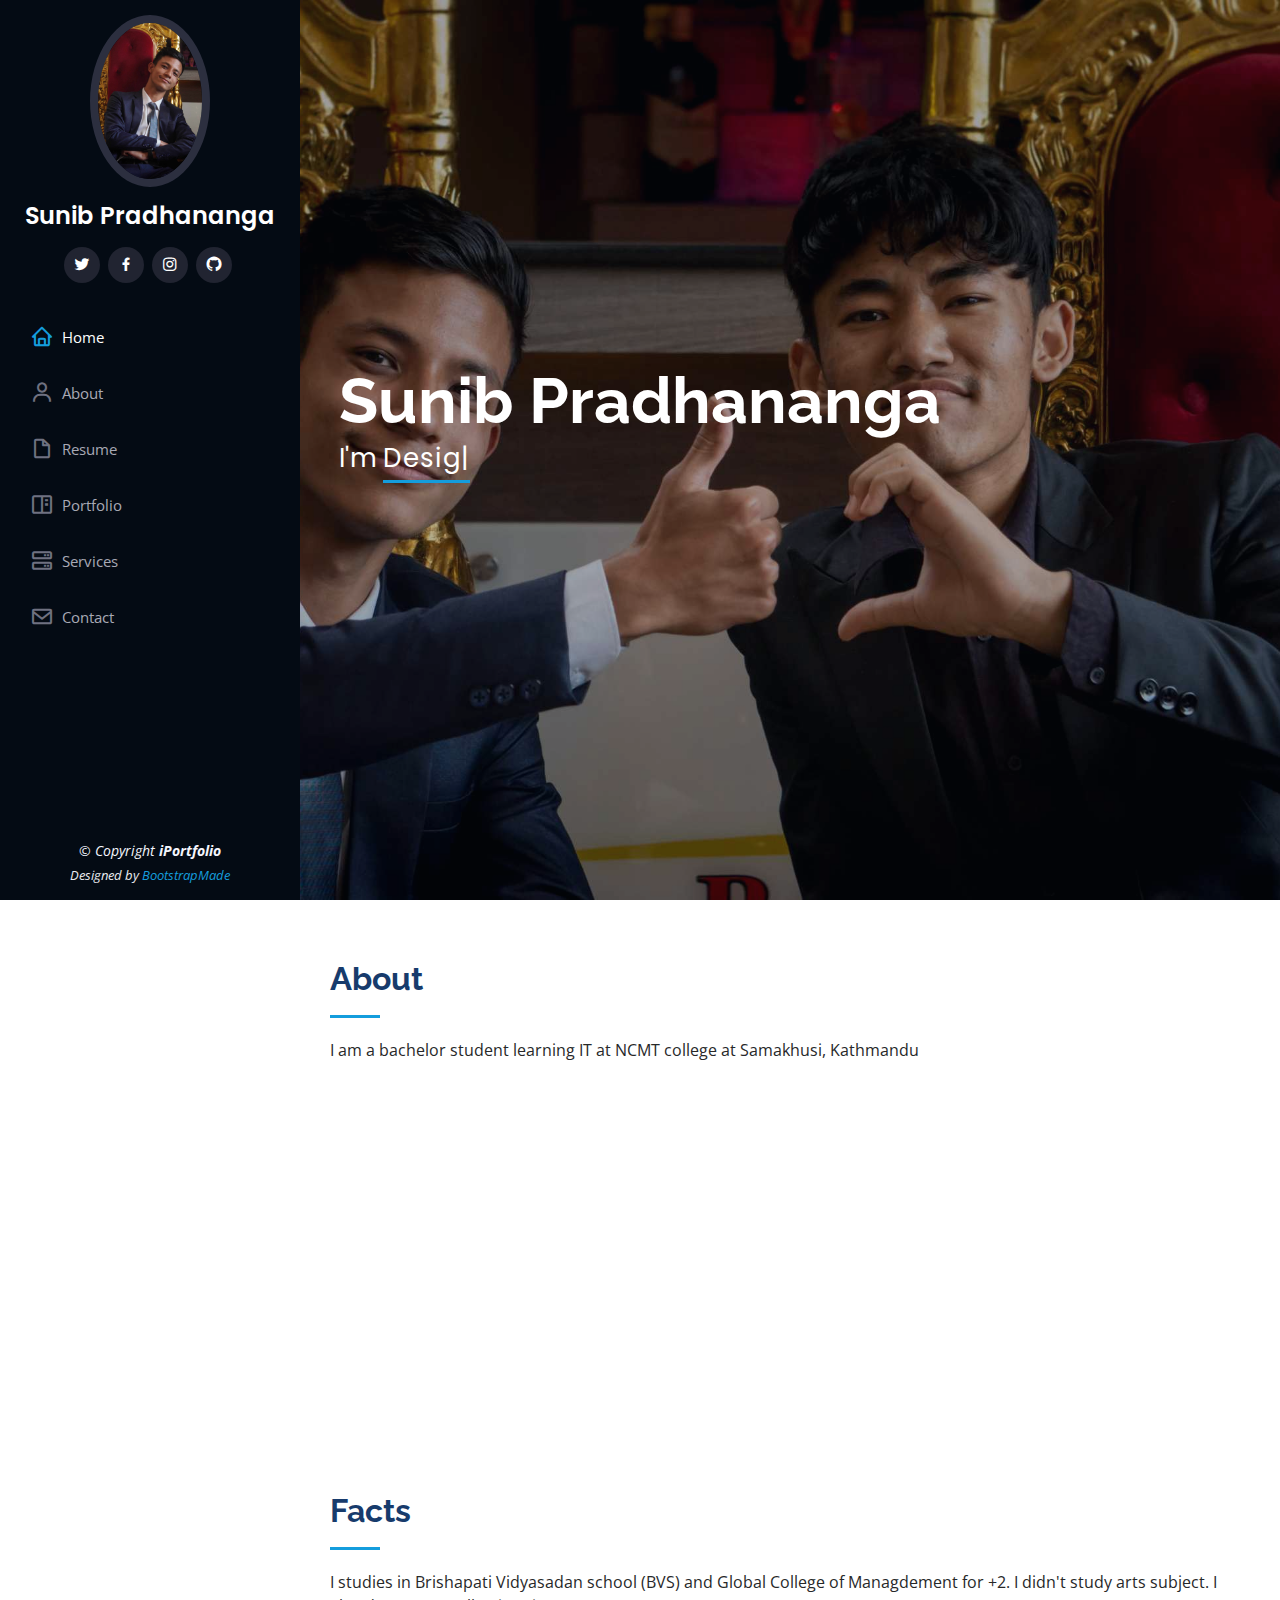
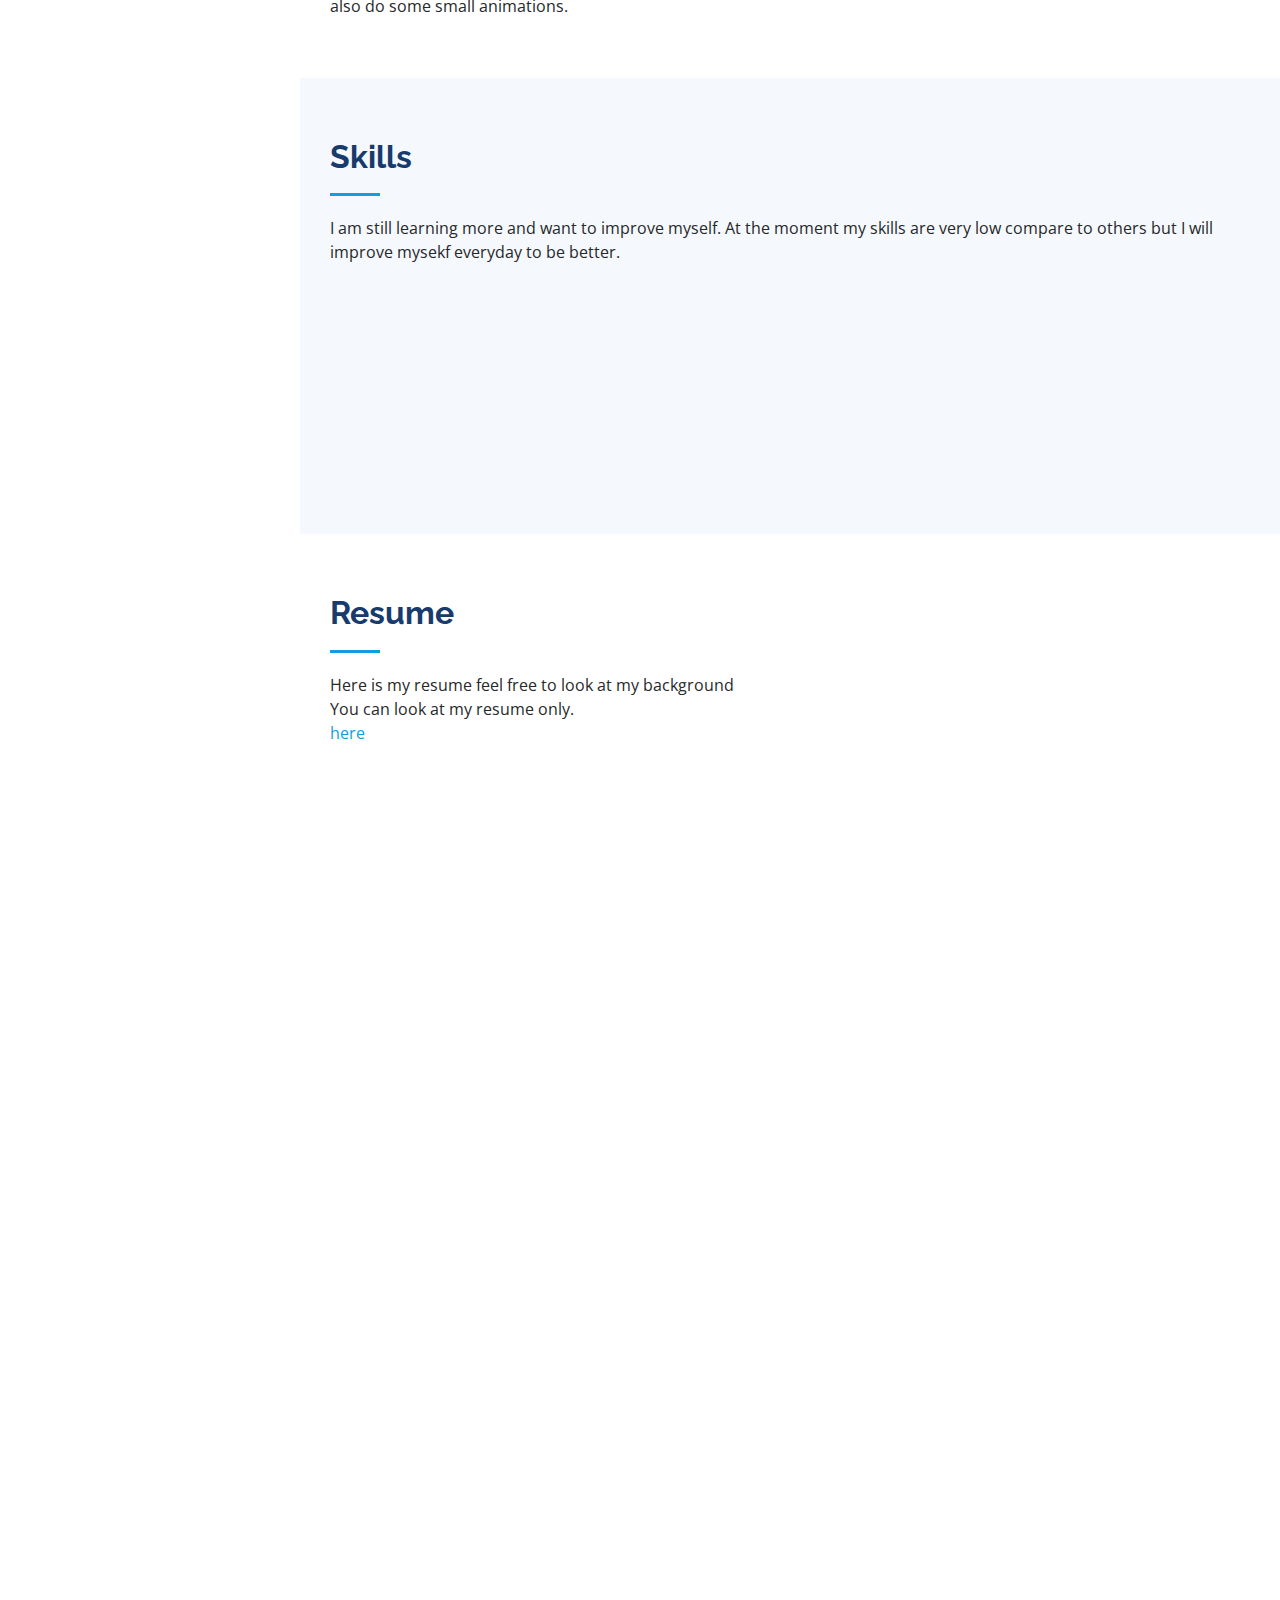
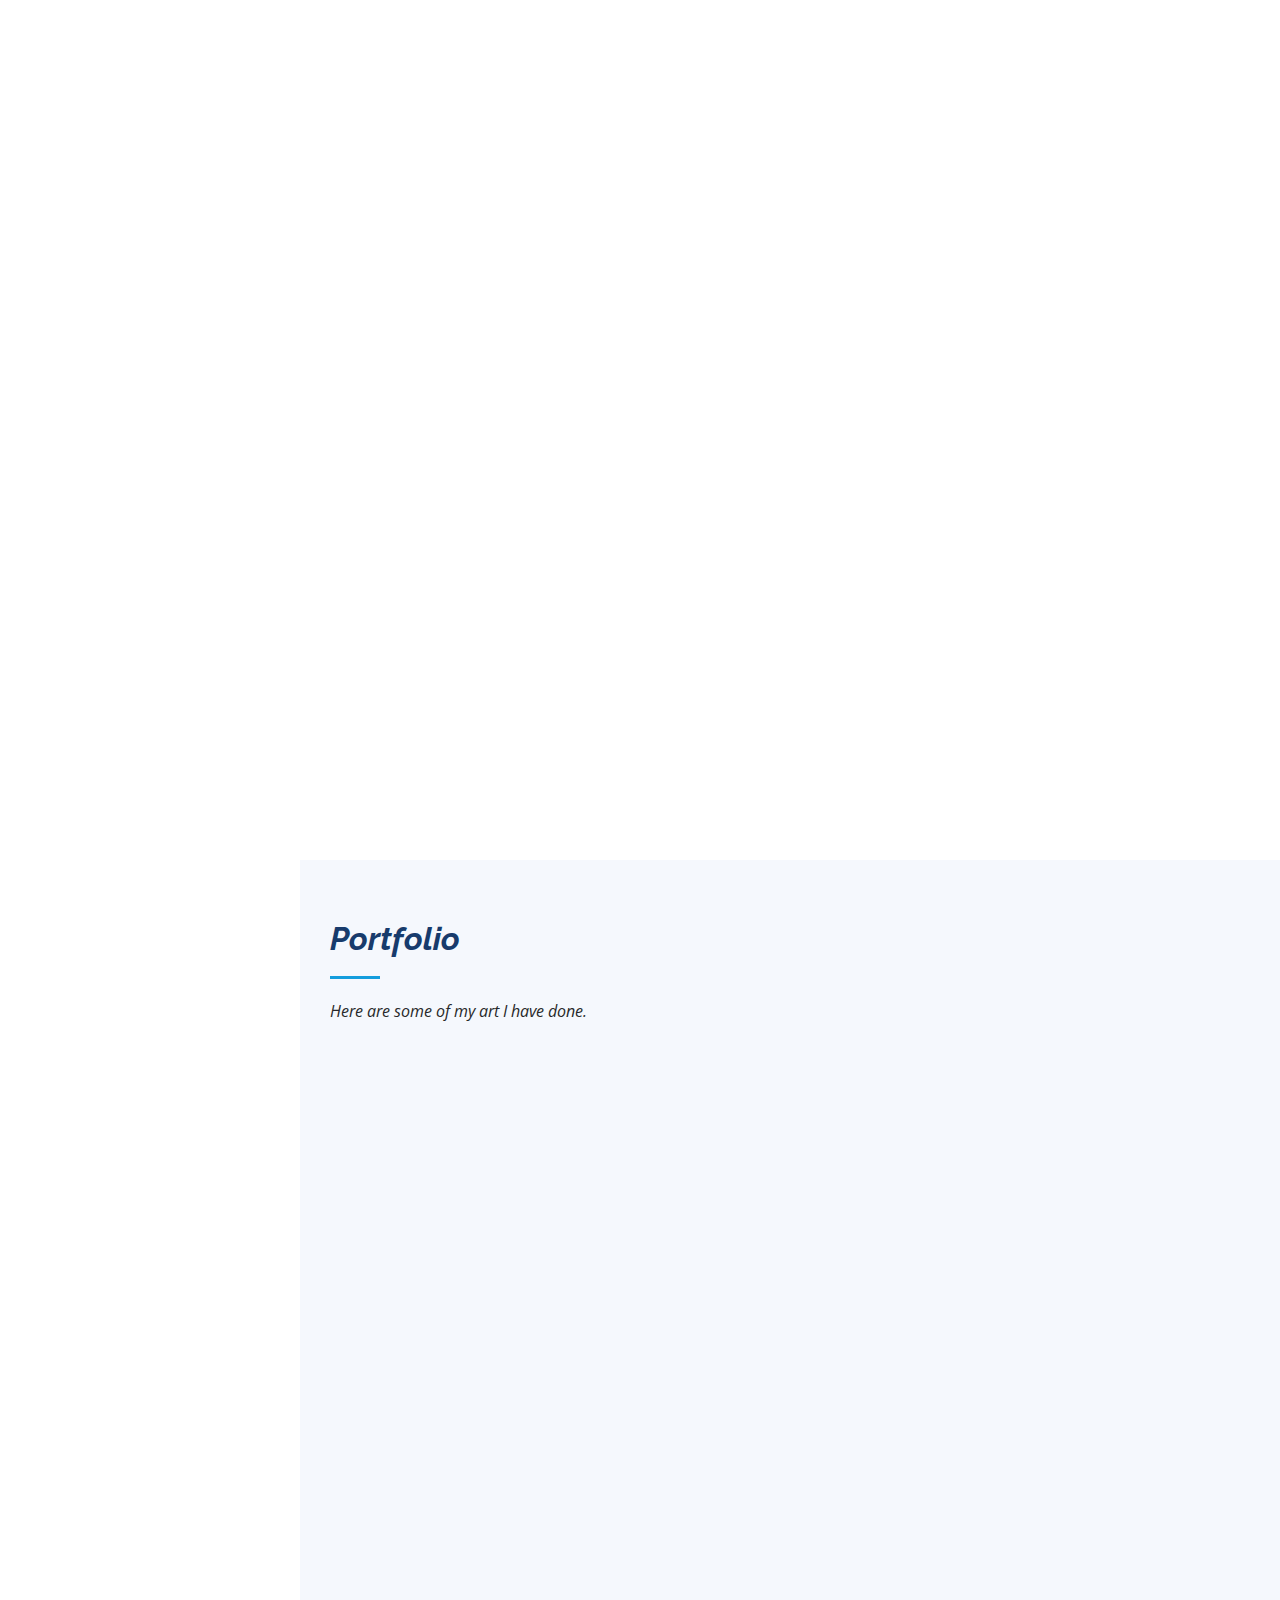
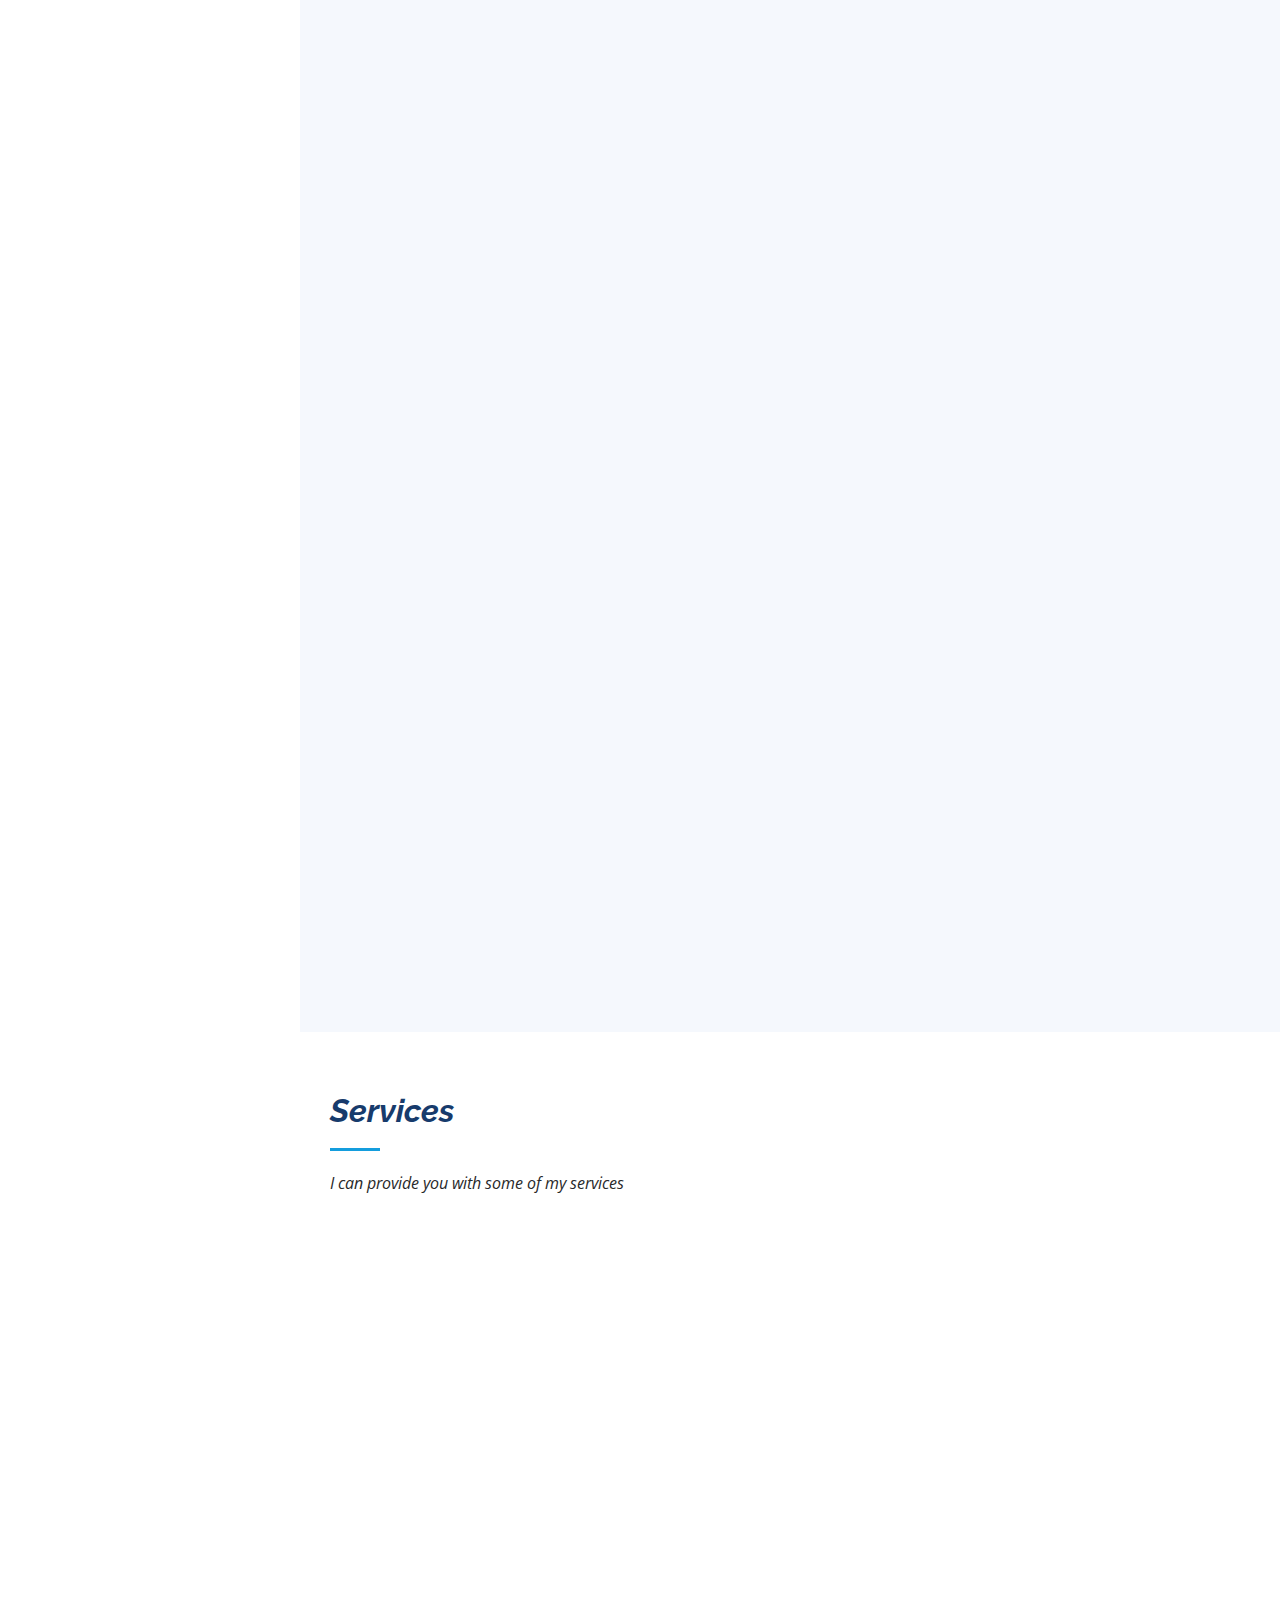
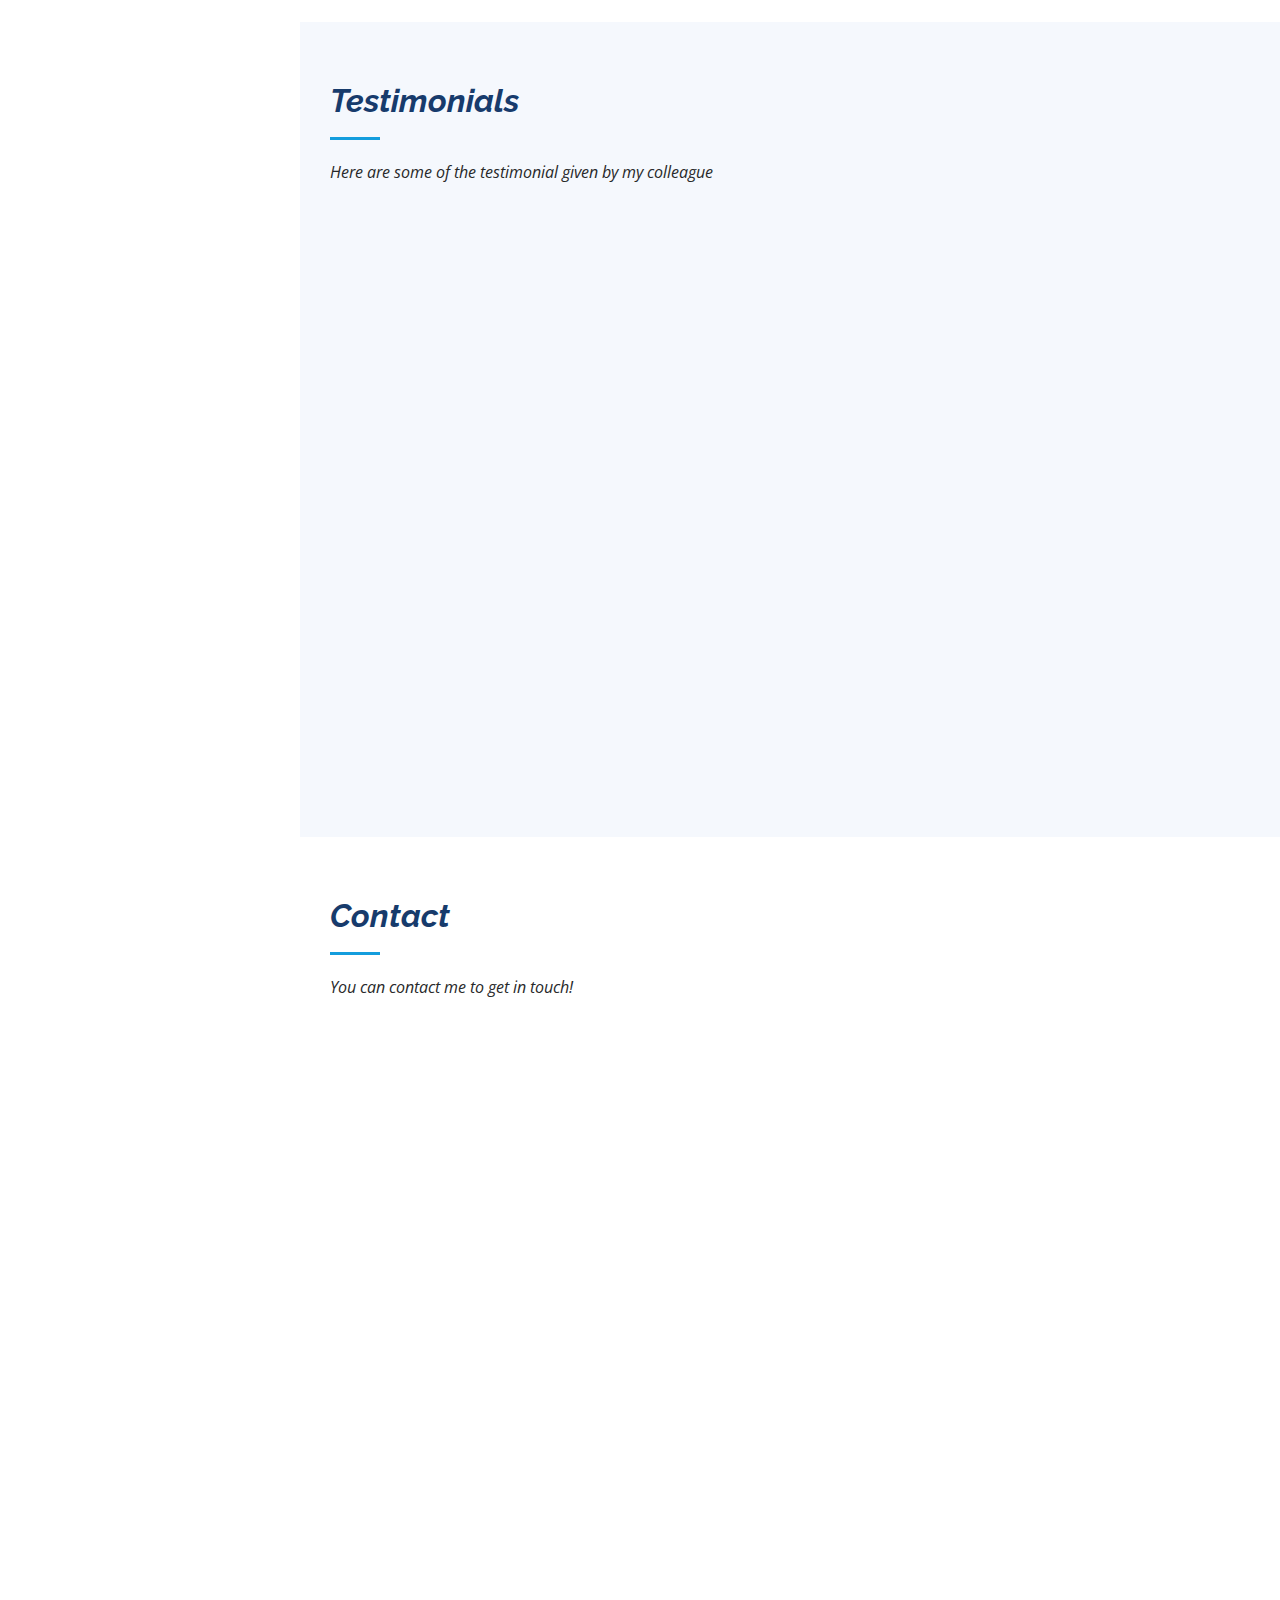
<file: index.html>
<!DOCTYPE html>
<html lang="en">

<head>
  <meta charset="utf-8">
  <meta content="width=device-width, initial-scale=1.0" name="viewport">

  <title>iPortfolio Bootstrap Template - Index</title>
  <meta content="" name="description">
  <meta content="" name="keywords">

  <!-- Favicons -->
  <link href="assets/img/favicon.png" rel="icon">
  <link href="assets/img/apple-touch-icon.png" rel="apple-touch-icon">

  <!-- Google Fonts -->
  <link href="https://fonts.googleapis.com/css?family=Open+Sans:300,300i,400,400i,600,600i,700,700i|Raleway:300,300i,400,400i,500,500i,600,600i,700,700i|Poppins:300,300i,400,400i,500,500i,600,600i,700,700i" rel="stylesheet">

  <!-- Vendor CSS Files -->
  <link href="assets/vendor/aos/aos.css" rel="stylesheet">
  <link href="assets/vendor/bootstrap/css/bootstrap.min.css" rel="stylesheet">
  <link href="assets/vendor/bootstrap-icons/bootstrap-icons.css" rel="stylesheet">
  <link href="assets/vendor/boxicons/css/boxicons.min.css" rel="stylesheet">
  <link href="assets/vendor/glightbox/css/glightbox.min.css" rel="stylesheet">
  <link href="assets/vendor/swiper/swiper-bundle.min.css" rel="stylesheet">

  <!-- Template Main CSS File -->
  <link href="assets/css/style.css" rel="stylesheet">

  <!-- =======================================================
  * Template Name: iPortfolio
  * Updated: Mar 13 2024 with Bootstrap v5.3.3
  * Template URL: https://bootstrapmade.com/iportfolio-bootstrap-portfolio-websites-template/
  * Author: BootstrapMade.com
  * License: https://bootstrapmade.com/license/
  ======================================================== -->
</head>

<body>

  <!-- ======= Mobile nav toggle button ======= -->
  <i class="bi bi-list mobile-nav-toggle d-xl-none"></i>

  <!-- ======= Header ======= -->
  <header id="header">
    <div class="d-flex flex-column">

      <div class="profile">
        <img src="assets/images/blud_is_not_aizen.jpg" alt="" class="img-fluid rounded-circle">
        <h1 class="text-light"><a href="index.html">Sunib Pradhananga</a></h1>
        <div class="social-links mt-3 text-center">
          <a href="https://twitter.com/_Sunib_" class="twitter"><i class="bx bxl-twitter"></i></a>
          <a href="https://www.facebook.com/sunib.pradhananga" class="facebook"><i class="bx bxl-facebook"></i></a>
          <a href="https://www.instagram.com/sunib_pradhananga/" class="instagram"><i class="bx bxl-instagram"></i></a>
          <a href="https://github.com/zoenut" class="github"><i class="bx bxl-github"></i></a>
          <!-- <a href="#" class="linkedin"><i class="bx bxl-linkedin"></i></a> -->
        </div>
      </div>

      <nav id="navbar" class="nav-menu navbar">
        <ul>
          <li><a href="#hero" class="nav-link scrollto active"><i class="bx bx-home"></i> <span>Home</span></a></li>
          <li><a href="#about" class="nav-link scrollto"><i class="bx bx-user"></i> <span>About</span></a></li>
          <li><a href="#resume" class="nav-link scrollto"><i class="bx bx-file-blank"></i> <span>Resume</span></a></li>
          <li><a href="#portfolio" class="nav-link scrollto"><i class="bx bx-book-content"></i> <span>Portfolio</span></a></li>
          <li><a href="#services" class="nav-link scrollto"><i class="bx bx-server"></i> <span>Services</span></a></li>
          <li><a href="#contact" class="nav-link scrollto"><i class="bx bx-envelope"></i> <span>Contact</span></a></li>
        </ul>
      </nav><!-- .nav-menu -->
    </div>
  </header><!-- End Header -->

  <!-- ======= Hero Section ======= -->
  <section id="hero" class="d-flex flex-column justify-content-center align-items-center">
    <div class="hero-container" data-aos="fade-in">
      <h1>Sunib Pradhananga</h1>
      <p>I'm <span class="typed" data-typed-items="Designer, Developer, Digital Artist."></span></p>
    </div>
  </section><!-- End Hero -->

  <main id="main">

    <!-- ======= About Section ======= -->
    <section id="about" class="about">
      <div class="container">

        <div class="section-title">
          <h2>About</h2>
          <p>I am a bachelor student learning IT at NCMT college at Samakhusi, Kathmandu</p>
        </div>

        <div class="row">
          <div class="col-lg-4" data-aos="fade-right">
            <img src="assets/images/sundi_kabin.jpg" class="img-fluid" alt="">
          </div>
          <div class="col-lg-8 pt-4 pt-lg-0 content" data-aos="fade-left">
            <h3>UI/UX Designer, Artist &amp; Web Developer </h3>
            <p class="fst-italic">
              I love doing sketches and art of the things i like! I also play games ig.
            </p>
            <div class="row">
              <div class="col-lg-6">
                <ul>
                  <li><i class="bi bi-chevron-right"></i> <strong>Birthday:</strong> <span>27 June 2002</span></li>
                  <li><i class="bi bi-chevron-right"></i> <strong>Gender:</strong> <span>Male</span></li>
                  <li><i class="bi bi-chevron-right"></i> <strong>Phone:</strong> <span>+977 9866296079</span></li>
                  <li><i class="bi bi-chevron-right"></i> <strong>City:</strong> <span>Kathmandu, Nepal</span></li>
                </ul>
              </div>
              <div class="col-lg-6">
                <ul>
                  <li><i class="bi bi-chevron-right"></i> <strong>Website:</strong> <span>www.example.com</span></li>
                  <li><i class="bi bi-chevron-right"></i> <strong>Freelance:</strong> <span>Available</span></li>
                  <li><i class="bi bi-chevron-right"></i> <strong>Degree:</strong> <span>BIT running</span></li>
                  <li><i class="bi bi-chevron-right"></i> <strong>Email:</strong> <span>pa.sunibncmt@gmail.com</span></li>
                  
                </ul>
              </div>
            </div>
            <p>
             .
            </p>
          </div>
        </div>

      </div>
    </section><!-- End About Section -->

    <!-- ======= Facts Section ======= -->
    <section id="facts" class="facts">
      <div class="container">

        <div class="section-title">
          <h2>Facts</h2>
          <p>I studies in Brishapati Vidyasadan school (BVS) and Global College of Managdement for +2. I didn't study arts subject. I also do some small animations.</p>
        </div>

        <!-- <div class="row no-gutters">

          <div class="col-lg-3 col-md-6 d-md-flex align-items-md-stretch" data-aos="fade-up">
            <div class="count-box">
              <i class="bi bi-emoji-smile"></i>
              <span data-purecounter-start="0" data-purecounter-end="232" data-purecounter-duration="1" class="purecounter"></span>
              <p><strong>Happy Clients</strong> consequuntur quae</p>
            </div>
          </div>

          <div class="col-lg-3 col-md-6 d-md-flex align-items-md-stretch" data-aos="fade-up" data-aos-delay="100">
            <div class="count-box">
              <i class="bi bi-journal-richtext"></i>
              <span data-purecounter-start="0" data-purecounter-end="521" data-purecounter-duration="1" class="purecounter"></span>
              <p><strong>Projects</strong> adipisci atque cum quia aut</p>
            </div>
          </div>

          <div class="col-lg-3 col-md-6 d-md-flex align-items-md-stretch" data-aos="fade-up" data-aos-delay="200">
            <div class="count-box">
              <i class="bi bi-headset"></i>
              <span data-purecounter-start="0" data-purecounter-end="1453" data-purecounter-duration="1" class="purecounter"></span>
              <p><strong>Hours Of Support</strong> aut commodi quaerat</p>
            </div>
          </div>

          <div class="col-lg-3 col-md-6 d-md-flex align-items-md-stretch" data-aos="fade-up" data-aos-delay="300">
            <div class="count-box">
              <i class="bi bi-people"></i>
              <span data-purecounter-start="0" data-purecounter-end="32" data-purecounter-duration="1" class="purecounter"></span>
              <p><strong>Hard Workers</strong> rerum asperiores dolor</p>
            </div>
          </div>

        </div> -->

      </div>
    </section><!-- End Facts Section -->

    <!-- ======= Skills Section ======= -->
    <section id="skills" class="skills section-bg">
      <div class="container">

        <div class="section-title">
          <h2>Skills</h2>
          <p>I am still learning more and want to improve myself. At the moment my skills are very low compare to others but I will improve mysekf everyday to be better.</p>
        </div>

        <div class="row skills-content">

          <div class="col-lg-6" data-aos="fade-up">

            <div class="progress">
              
              <span class="skill">HTML <i class="val">70%</i></span>
              <div class="progress-bar-wrap">
                <div class="progress-bar" role="progressbar" aria-valuenow="70" aria-valuemin="0" aria-valuemax="100"></div>
              </div>
            </div>

            <div class="progress">
              <span class="skill">CSS <i class="val">50%</i></span>
              <div class="progress-bar-wrap">
                <div class="progress-bar" role="progressbar" aria-valuenow="50" aria-valuemin="0" aria-valuemax="100"></div>
              </div>
            </div>

            <div class="progress">
              <span class="skill">JavaScript <i class="val">10%</i></span>
              <div class="progress-bar-wrap">
                <div class="progress-bar" role="progressbar" aria-valuenow="10" aria-valuemin="0" aria-valuemax="100"></div>
              </div>
            </div>

          </div>

          <div class="col-lg-6" data-aos="fade-up" data-aos-delay="100">

            <div class="progress">
              <span class="skill">PHP <i class="val">30%</i></span>
              <div class="progress-bar-wrap">
                <div class="progress-bar" role="progressbar" aria-valuenow="30" aria-valuemin="0" aria-valuemax="100"></div>
              </div>
            </div>

            <div class="progress">
              <span class="skill">ART Skill <i class="val">85%</i></span>
              <div class="progress-bar-wrap">
                <div class="progress-bar" role="progressbar" aria-valuenow="85" aria-valuemin="0" aria-valuemax="100"></div>
              </div>
            </div>

            <!-- <div class="progress">
              <span class="skill">Games <i class="val">90%</i></span>
              <div class="progress-bar-wrap">
                <div class="progress-bar" role="progressbar" aria-valuenow="90" aria-valuemin="0" aria-valuemax="100"></div>
              </div>
            </div> -->

          </div>

        </div>

      </div>
    </section><!-- End Skills Section -->

    <!-- ======= Resume Section ======= -->
    <section id="resume" class="resume">
      <div class="container">

        <div class="section-title">
          <h2>Resume</h2>
          <p>Here is my resume feel free to look at my background</p>
          <p>You can look at my resume only.</p>
          <a href="resume.html"> here</a>
        </div>

        <div class="row">
          <div class="col-lg-6" data-aos="fade-up" data-aos-delay="100">
            <h3 class="resume-title">Sumary</h3>
            <div class="resume-item pb-0">
              <h4>Sunib Pradhananga</h4>
              <p><em>Innovative and deadline-driven Graphic Designer with 3+ years of experience designing and developing user-centered digital/print marketing material from initial concept to final, polished deliverable.</em></p>
              <ul>
                <li>New Bus Park, Kathmandu</li>
                <li>(+977)9866296079</li>
                <li>pa.sunibncmt@gmail.com</li>
              </ul>
            </div>

            <h3 class="resume-title">Education</h3>
            <div class="resume-item">
              <h4>Brihaspati Vidyasadan (BVS) &amp; School</h4>
              <h5>2007 - 2020</h5>
              <p>I studied in BVS for my whole school life. It is located in Naxal,Kathmandu</p>
                <p><a href="https://bvs.edu.np/" target="_blank">BVS School</a></p>
            </div>
            <div class="resume-item">
              <h4>Global College of Management &amp; Management</h4>
              <h5>2021 - 2022</h5>
              <p><em>After BVS I studied my +2 in Gobal College which is located in Baneswor,Kathmandu.</p>
                <p><a href="https://web.globalcollege.edu.np/" target="_blank">Global College</a></p>
            </div>
            <div class="resume-item">
              <h4>National College of Management (NCMT) &amp; Bachelor in Information Technology</h4>
              <h5>2023 - present</h5>
              <p><em>I am currently completing and learning about IT in NCMT which is located in Samakhusi,Kathmandu. </p>
                <p><a href="https://www.ncmtcollegenepal.edu.np/" target="_blank">NCMT</a></p>
            </div>
          </div>
          <div class="col-lg-6" data-aos="fade-up" data-aos-delay="100">
            <h3 class="resume-title">Professional Experience</h3>
            <div class="resume-item">
              <h4>Interned in Konnect Nepal</h4>
              <h5>2024 - Present</h5>
              <p><em>Ghana Pokari, Naxal, Kathmandu </em></p>
              <ul>
                <li>Currently being interned, and learning more about IT stuffs.</li>
                <!-- <li>Used to study accountant and have some level of experience. </li>
                <li>Supervise the assessment of all graphic materials in order to ensure quality and accuracy of the design</li>
                <li>Oversee the efficient use of production project budgets ranging from $2,000 - $25,000</li> -->
              </ul>
            </div>
            <div class="resume-item">
              <h4>College Work</h4>
              <h5>2023-Present</h5>
              <p><em>My school/college works so far</em></p>
              <ul>
                <li>This is one of the webpage I developed for my college project. You can check out here<p><a href="https://github.com/zoenut/FirstProject" target="_blank">Prototype Art Collection</a></p></li>
                <li>Managed up to 3 projects or tasks at a given time while under pressure</li>
                <li>Recommended and consulted with clients on the most appropriate graphic design</li>
                <li>Created 4+ design presentations and proposals a month for clients and account managers</li>
              </ul>
            </div>
          </div>
        </div>

      </div>
    </section><!-- End Resume Section -->

    <!-- ======= Portfolio Section ======= -->
    <section id="portfolio" class="portfolio section-bg">
      <div class="container">

        <div class="section-title">
          <h2>Portfolio</h2>
          <p>Here are some of my art I have done.</p>
        </div>

        <div class="row" data-aos="fade-up">
          <div class="col-lg-12 d-flex justify-content-center">
            <ul id="portfolio-flters">
              <li data-filter="*" class="filter-active">All</li>
              <li data-filter=".filter-app">App</li>
              <li data-filter=".filter-card">Card</li>
              <li data-filter=".filter-web">Web</li>
            </ul>
          </div>
        </div>

        <div class="row portfolio-container" data-aos="fade-up" data-aos-delay="100">

          <div class="col-lg-4 col-md-6 portfolio-item filter-app">
            <div class="portfolio-wrap">
              <img src="assets/images/Chibby ghost Kirby.jpg" class="img-fluid" alt="">
              <div class="portfolio-links">
                <a href="assets/images/Chibby ghost Kirby.jpg" data-gallery="portfolioGallery" class="portfolio-lightbox" title="App 1"><i class="bx bx-plus"></i></a>
                <a href="portfolio-details.html" title="More Details"><i class="bx bx-link"></i></a>
              </div>
            </div>
          </div>

          <div class="col-lg-4 col-md-6 portfolio-item filter-web">
            <div class="portfolio-wrap">
              <img src="assets/images/CatInABag.jpg" class="img-fluid" alt="">
              <div class="portfolio-links">
                <a href="assets/images/CatInABag.jpg" data-gallery="portfolioGallery" class="portfolio-lightbox" title="Web 3"><i class="bx bx-plus"></i></a>
                <a href="portfolio-details.html" title="More Details"><i class="bx bx-link"></i></a>
              </div>
            </div>
          </div>

          <div class="col-lg-4 col-md-6 portfolio-item filter-app">
            <div class="portfolio-wrap">
              <img src="assets/images/Denji penguin.jpg" class="img-fluid" alt="">
              <div class="portfolio-links">
                <a href="assets/images/Denji penguin.jpg" data-gallery="portfolioGallery" class="portfolio-lightbox" title="App 2"><i class="bx bx-plus"></i></a>
                <a href="portfolio-details.html" title="More Details"><i class="bx bx-link"></i></a>
              </div>
            </div>
          </div>

          <div class="col-lg-4 col-md-6 portfolio-item filter-card">
            <div class="portfolio-wrap">
              <img src="assets/images/Makima serious tattoo.jpg" class="img-fluid" alt="">
              <div class="portfolio-links">
                <a href="assets/images/Makima serious tattoo.jpg" data-gallery="portfolioGallery" class="portfolio-lightbox" title="Card 2"><i class="bx bx-plus"></i></a>
                <a href="portfolio-details.html" title="More Details"><i class="bx bx-link"></i></a>
              </div>
            </div>
          </div>

          <div class="col-lg-4 col-md-6 portfolio-item filter-web">
            <div class="portfolio-wrap">
              <img src="assets/images/Nayuta.jpg" class="img-fluid" alt="">
              <div class="portfolio-links">
                <a href="assets/images/Nayuta.jpg" data-gallery="portfolioGallery" class="portfolio-lightbox" title="Web 2"><i class="bx bx-plus"></i></a>
                <a href="portfolio-details.html" title="More Details"><i class="bx bx-link"></i></a>
              </div>
            </div>
          </div>

          <div class="col-lg-4 col-md-6 portfolio-item filter-app">
            <div class="portfolio-wrap">
              <img src="assets/images/Elevator.jpg" class="img-fluid" alt="">
              <div class="portfolio-links">
                <a href="assets/images/Elevator.jpg" data-gallery="portfolioGallery" class="portfolio-lightbox" title="App 3"><i class="bx bx-plus"></i></a>
                <a href="portfolio-details.html" title="More Details"><i class="bx bx-link"></i></a>
              </div>
            </div>
          </div>

          <div class="col-lg-4 col-md-6 portfolio-item filter-card">
            <div class="portfolio-wrap">
              <img src="assets/images/Depress.jpg" class="img-fluid" alt="">
              <div class="portfolio-links">
                <a href="assets/images/Depress.jpg" data-gallery="portfolioGallery" class="portfolio-lightbox" title="Card 1"><i class="bx bx-plus"></i></a>
                <a href="portfolio-details.html" title="More Details"><i class="bx bx-link"></i></a>
              </div>
            </div>
          </div>

          <div class="col-lg-4 col-md-6 portfolio-item filter-card">
            <div class="portfolio-wrap">
              <img src="assets/images/eye_contact.jpg" class="img-fluid" alt="">
              <div class="portfolio-links">
                <a href="assets/images/eye_contact.jpg" data-gallery="portfolioGallery" class="portfolio-lightbox" title="Card 3"><i class="bx bx-plus"></i></a>
                <a href="portfolio-details.html" title="More Details"><i class="bx bx-link"></i></a>
              </div>
            </div>
          </div>

          <div class="col-lg-4 col-md-6 portfolio-item filter-card">
            <div class="portfolio-wrap">
              <img src="assets/images/nahidwin.jpg" class="img-fluid" alt="">
              <div class="portfolio-links">
                <a href="assets/images/nahidwin.jpg" data-gallery="portfolioGallery" class="portfolio-lightbox" title="Card 3"><i class="bx bx-plus"></i></a>
                <a href="portfolio-details.html" title="More Details"><i class="bx bx-link"></i></a>
              </div>
            </div>
          </div>

          <div class="col-lg-4 col-md-6 portfolio-item filter-web">
            <div class="portfolio-wrap">
              <img src="assets/images/peer_art.jpg" class="img-fluid" alt="">
              <div class="portfolio-links">
                <a href="assets/images/peer_art.jpg" data-gallery="portfolioGallery" class="portfolio-lightbox" title="Web 3"><i class="bx bx-plus"></i></a>
                <a href="portfolio-details.html" title="More Details"><i class="bx bx-link"></i></a>
              </div>
            </div>
          </div>

        </div>

      </div>
    </section><!-- End Portfolio Section -->

    <!-- ======= Services Section ======= -->
    <section id="services" class="services">
      <div class="container">

        <div class="section-title">
          <h2>Services</h2>
          <p>I can provide you with some of my services</p>
        </div>

        <div class="row">
          <div class="col-lg-4 col-md-6 icon-box" data-aos="fade-up">
            <div class="icon"><i class="bi bi-briefcase"></i></div>
            <h4 class="title"><a href="">On Time Work</a></h4>
            <p class="description">I'll provide my work right on time. I'll try my best to be the best i can</p>
          </div>
          <div class="col-lg-4 col-md-6 icon-box" data-aos="fade-up" data-aos-delay="100">
            <div class="icon"><i class="bi bi-card-checklist"></i></div>
            <h4 class="title"><a href="">Art Commision</a></h4>
            <p class="description">I'll do digital or traditional art commision if you need any.</p>
          </div>
          <div class="col-lg-4 col-md-6 icon-box" data-aos="fade-up" data-aos-delay="200">
            <div class="icon"><i class="bi bi-bar-chart"></i></div>
            <h4 class="title"><a href="">No AI or NFT ART</a></h4>
            <p class="description">I am highly against AI art and do not support it. Same goes for NFT arts which is just lazy and uncreative</p>
          </div>
          <div class="col-lg-4 col-md-6 icon-box" data-aos="fade-up" data-aos-delay="300">
            <div class="icon"><i class="bi bi-binoculars"></i></div>
            <h4 class="title"><a href="">labor</a></h4>
            <p class="description">I am willing to do some labor like cleaning chores if I am not busy but I'll ask for extra payment.</p>
          </div>
          <div class="col-lg-4 col-md-6 icon-box" data-aos="fade-up" data-aos-delay="400">
            <div class="icon"><i class="bi bi-brightness-high"></i></div>
            <h4 class="title"><a href="">Companion</a></h4>
            <p class="description">If you want I can be your be your gaming partner</p>
          </div>
          <div class="col-lg-4 col-md-6 icon-box" data-aos="fade-up" data-aos-delay="500">
            <div class="icon"><i class="bi bi-calendar4-week"></i></div>
            <h4 class="title"><a href="">Eiusmod Tempor</a></h4>
            <p class="description">Et harum quidem rerum facilis est et expedita distinctio. Nam libero tempore, cum soluta nobis est eligendi</p>
          </div>
        </div>

      </div>
    </section><!-- End Services Section -->

    <!-- ======= Testimonials Section ======= -->
    <section id="testimonials" class="testimonials section-bg">
      <div class="container">

        <div class="section-title">
          <h2>Testimonials</h2>
          <p>Here are some of the testimonial given by my colleague</p>
        </div>

        <div class="testimonials-slider swiper" data-aos="fade-up" data-aos-delay="100">
          <div class="swiper-wrapper">

            <div class="swiper-slide">
              <div class="testimonial-item" data-aos="fade-up">
                <p>
                  <i class="bx bxs-quote-alt-left quote-icon-left"></i>
                  He's honest and hard working. He gives his assignment on time. I have impressed by his work even though he's a bit shy. I would defend him in the court cause of his human rights. I believe that until proven guilty, every man, woman, and child in this country is innocent. And that's why I fight for you, my friend!
                  <i class="bx bxs-quote-alt-right quote-icon-right"></i>
                </p>
                <img src="assets/img/testimonials/testimonials-1.jpg" class="testimonial-img" alt="">
                <h3>Saul Goodman</h3>
                <h4>Ceo &amp; Founder</h4>
              </div>
            </div><!-- End testimonial item -->

            <div class="swiper-slide">
              <div class="testimonial-item" data-aos="fade-up" data-aos-delay="100">
                <p>
                  <i class="bx bxs-quote-alt-left quote-icon-left"></i>
                  Export tempor illum tamen malis malis eram quae irure esse labore quem cillum quid cillum eram malis quorum velit fore eram velit sunt aliqua noster fugiat irure amet legam anim culpa.
                  <i class="bx bxs-quote-alt-right quote-icon-right"></i>
                </p>
                <img src="assets/img/testimonials/testimonials-2.jpg" class="testimonial-img" alt="">
                <h3>Sara Wilsson</h3>
                <h4>Designer</h4>
              </div>
            </div><!-- End testimonial item -->

            <div class="swiper-slide">
              <div class="testimonial-item" data-aos="fade-up" data-aos-delay="200">
                <p>
                  <i class="bx bxs-quote-alt-left quote-icon-left"></i>
                  Enim nisi quem export duis labore cillum quae magna enim sint quorum nulla quem veniam duis minim tempor labore quem eram duis noster aute amet eram fore quis sint minim.
                  <i class="bx bxs-quote-alt-right quote-icon-right"></i>
                </p>
                <img src="assets/img/testimonials/testimonials-3.jpg" class="testimonial-img" alt="">
                <h3>Jena Karlis</h3>
                <h4>Store Owner</h4>
              </div>
            </div><!-- End testimonial item -->

            <div class="swiper-slide">
              <div class="testimonial-item" data-aos="fade-up" data-aos-delay="300">
                <p>
                  <i class="bx bxs-quote-alt-left quote-icon-left"></i>
                  Fugiat enim eram quae cillum dolore dolor amet nulla culpa multos export minim fugiat minim velit minim dolor enim duis veniam ipsum anim magna sunt elit fore quem dolore labore illum veniam.
                  <i class="bx bxs-quote-alt-right quote-icon-right"></i>
                </p>
                <img src="assets/img/testimonials/testimonials-4.jpg" class="testimonial-img" alt="">
                <h3>Matt Brandon</h3>
                <h4>Freelancer</h4>
              </div>
            </div><!-- End testimonial item -->

            <div class="swiper-slide">
              <div class="testimonial-item" data-aos="fade-up" data-aos-delay="400">
                <p>
                  <i class="bx bxs-quote-alt-left quote-icon-left"></i>
                  Quis quorum aliqua sint quem legam fore sunt eram irure aliqua veniam tempor noster veniam enim culpa labore duis sunt culpa nulla illum cillum fugiat legam esse veniam culpa fore nisi cillum quid.
                  <i class="bx bxs-quote-alt-right quote-icon-right"></i>
                </p>
                <img src="assets/img/testimonials/testimonials-5.jpg" class="testimonial-img" alt="">
                <h3>John Larson</h3>
                <h4>Entrepreneur</h4>
              </div>
            </div><!-- End testimonial item -->

          </div>
          <div class="swiper-pagination"></div>
        </div>

      </div>
    </section><!-- End Testimonials Section -->

    <!-- ======= Contact Section ======= -->
    <section id="contact" class="contact">
      <div class="container">

        <div class="section-title">
          <h2>Contact</h2>
          <p>You can contact me to get in touch!</p>
        </div>

        <div class="row" data-aos="fade-in">

          <div class="col-lg-5 d-flex align-items-stretch">
            <div class="info">
              <div class="address">
                <i class="bi bi-geo-alt"></i>
                <h4>Location:</h4>
                <p>New Bus Park, Gangabu, Kathmandu</p>
              </div>

              <div class="email">
                <i class="bi bi-envelope"></i>
                <h4>Email:</h4>
                <p>pa.sunibncmt@gmail.com</p>
              </div>

              <div class="phone">
                <i class="bi bi-phone"></i>
                <h4>Call:</h4>
                <p>+977 9866296079</p>
              </div>

              <iframe src="https://www.google.com/maps/embed?pb=!1m14!1m12!1m3!1d220.72090632300396!2d85.30927937273484!3d27.731655376799047!2m3!1f0!2f0!3f0!3m2!1i1024!2i768!4f13.1!5e0!3m2!1sen!2snp!4v1710830324861!5m2!1sen!2snp" width="600" height="450" style="border:0;" allowfullscreen="" loading="lazy" referrerpolicy="no-referrer-when-downgrade"></iframe>
            </div>

          </div>

          <div class="col-lg-7 mt-5 mt-lg-0 d-flex align-items-stretch">
            <form action="forms/contact.php" method="post" role="form" class="php-email-form">
              <div class="row">
                <div class="form-group col-md-6">
                  <label for="name">Your Name</label>
                  <input type="text" name="name" class="form-control" id="name" required>
                </div>
                <div class="form-group col-md-6">
                  <label for="name">Your Email</label>
                  <input type="email" class="form-control" name="email" id="email" required>
                </div>
              </div>
              <div class="form-group">
                <label for="name">Subject</label>
                <input type="text" class="form-control" name="subject" id="subject" required>
              </div>
              <div class="form-group">
                <label for="name">Message</label>
                <textarea class="form-control" name="message" rows="10" required></textarea>
              </div>
              <div class="my-3">
                <div class="loading">Loading</div>
                <div class="error-message"></div>
                <div class="sent-message">Your message has been sent. Thank you!</div>
              </div>
              <div class="text-center"><button type="submit">Send Message</button></div>
            </form>
          </div>

        </div>

      </div>
    </section><!-- End Contact Section -->

  </main><!-- End #main -->

  <!-- ======= Footer ======= -->
  <footer id="footer">
    <div class="container">
      <div class="copyright">
        &copy; Copyright <strong><span>iPortfolio</span></strong>
      </div>
      <div class="credits">
        <!-- All the links in the footer should remain intact. -->
        <!-- You can delete the links only if you purchased the pro version. -->
        <!-- Licensing information: https://bootstrapmade.com/license/ -->
        <!-- Purchase the pro version with working PHP/AJAX contact form: https://bootstrapmade.com/iportfolio-bootstrap-portfolio-websites-template/ -->
        Designed by <a href="https://bootstrapmade.com/">BootstrapMade</a>
      </div>
    </div>
  </footer><!-- End  Footer -->

  <a href="#" class="back-to-top d-flex align-items-center justify-content-center"><i class="bi bi-arrow-up-short"></i></a>

  <!-- Vendor JS Files -->
  <script src="assets/vendor/purecounter/purecounter_vanilla.js"></script>
  <script src="assets/vendor/aos/aos.js"></script>
  <script src="assets/vendor/bootstrap/js/bootstrap.bundle.min.js"></script>
  <script src="assets/vendor/glightbox/js/glightbox.min.js"></script>
  <script src="assets/vendor/isotope-layout/isotope.pkgd.min.js"></script>
  <script src="assets/vendor/swiper/swiper-bundle.min.js"></script>
  <script src="assets/vendor/typed.js/typed.umd.js"></script>
  <script src="assets/vendor/waypoints/noframework.waypoints.js"></script>
  <script src="assets/vendor/php-email-form/validate.js"></script>

  <!-- Template Main JS File -->
  <script src="assets/js/main.js"></script>

</body>

</html>
</file>
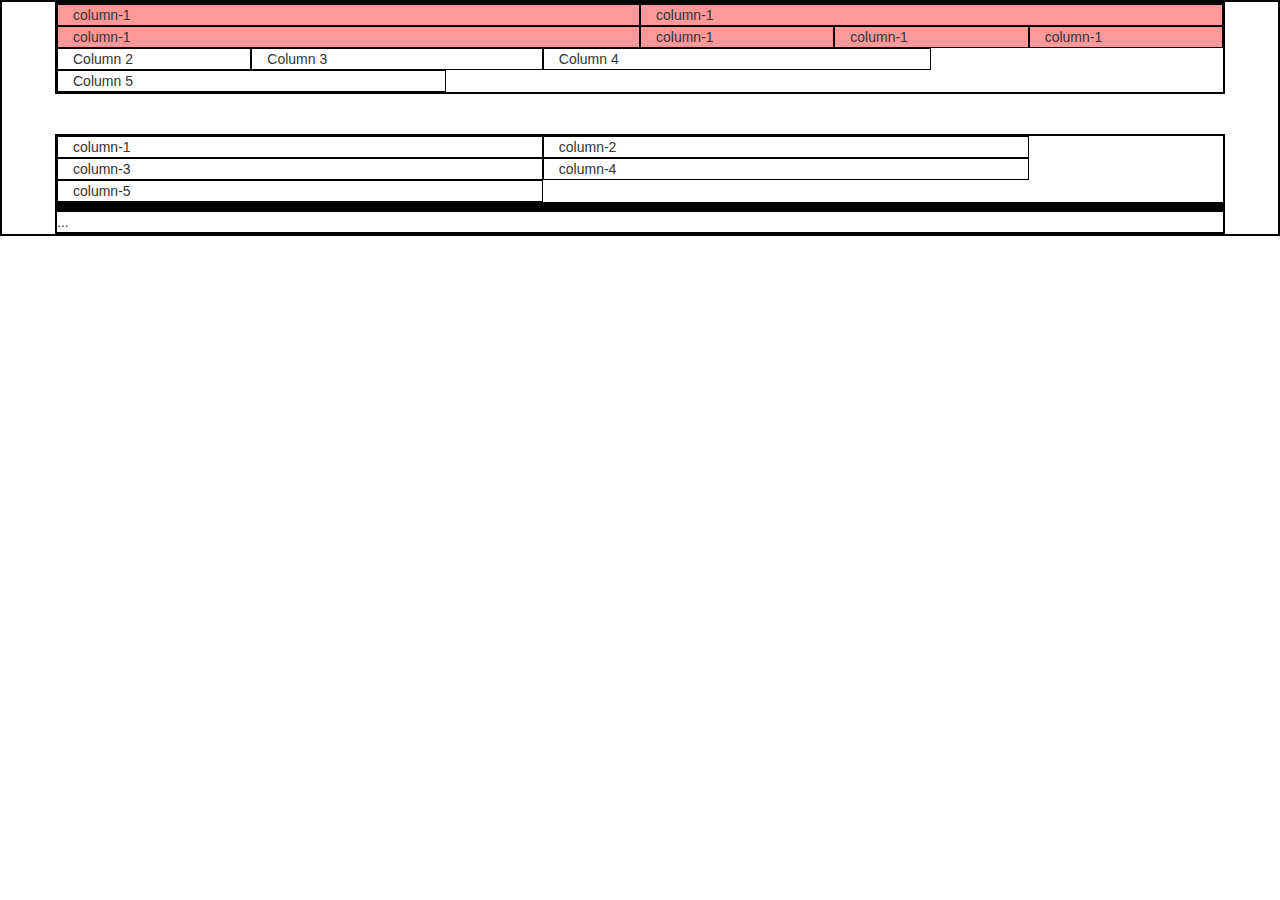
<file: bootstrap_colm.html>
<!DOCTYPE html>
<html lang="en">
<head>
  <title>Bootstrap Example</title>
  <meta charset="utf-8">
  <meta name="viewport" content="width=device-width, initial-scale=1">
  <link rel="stylesheet" href="https://maxcdn.bootstrapcdn.com/bootstrap/3.4.1/css/bootstrap.min.css">
  <script src="https://ajax.googleapis.com/ajax/libs/jquery/3.7.1/jquery.min.js"></script>
  <script src="https://maxcdn.bootstrapcdn.com/bootstrap/3.4.1/js/bootstrap.min.js"></script>
  <style>
    *{
        border: 1px solid black;
    }
  </style>
</head>
<body>

    <div class="container">
        <div class="row">
            <div class="col-lg-6 col-md-4 col-sm-3 col-xs-2" style="background-color:rgb(255, 153, 153);">column-1</div>
            <div class="col-lg-6 col-md-4 col-sm-3 col-xs-2" style="background-color:rgb(255, 153, 153);">column-1</div>
            <div class="col-lg-6 col-md-4 col-sm-3 col-xs-2" style="background-color:rgb(255, 153, 153);">column-1</div>
            <div class="col-lg-2 col-md-4 col-sm-3 col-xs-2" style="background-color:rgb(255, 153, 153);">column-1</div>
            <div class="col-lg-2 col-md-4 col-sm-3 col-xs-2" style="background-color:rgb(255, 153, 153);">column-1</div>
            <div class="col-lg-2 col-md-4 col-sm-3 col-xs-2" style="background-color:rgb(255, 153, 153);">column-1</div><br>
            <div class="col-xl-2 col-lg-2 col-md-2 col-sm-2">Column 2</div>
            <div class="col-xl-3 col-lg-3 col-md-3 col-sm-3">Column 3</div>
            <div class="col-xl-4 col-lg-4 col-md-4 col-sm-4">Column 4</div>
            <div class="col-xl-5 col-lg-4 col-md-4 col-sm-4">Column 5</div>
        </div>
    </div>
<br><br>
    <div class="container">
        <div class="row">
          <div class="col-lg-5 col-md-4 col-sm-3 col-xs-2">column-1</div>
          <div class="col-lg-5 col-md-4 col-sm-3 col-xs-2">column-2</div>
          <div class="col-lg-5 col-md-4 col-sm-3 col-xs-2">column-3</div>
          <div class="col-lg-5 col-md-4 col-sm-3 col-xs-2">column-4</div>
          <div class="col-lg-5 col-md-4 col-sm-3 col-xs-2">column-5</div>

        </div>
        <div class="row">
          <div class="col-*-*"></div>
          <div class="col-*-*"></div>
          <div class="col-*-*"></div>
        </div>
        <div class="row">
          ...
        </div>
      </div>
    
</body>
</html>
</file>
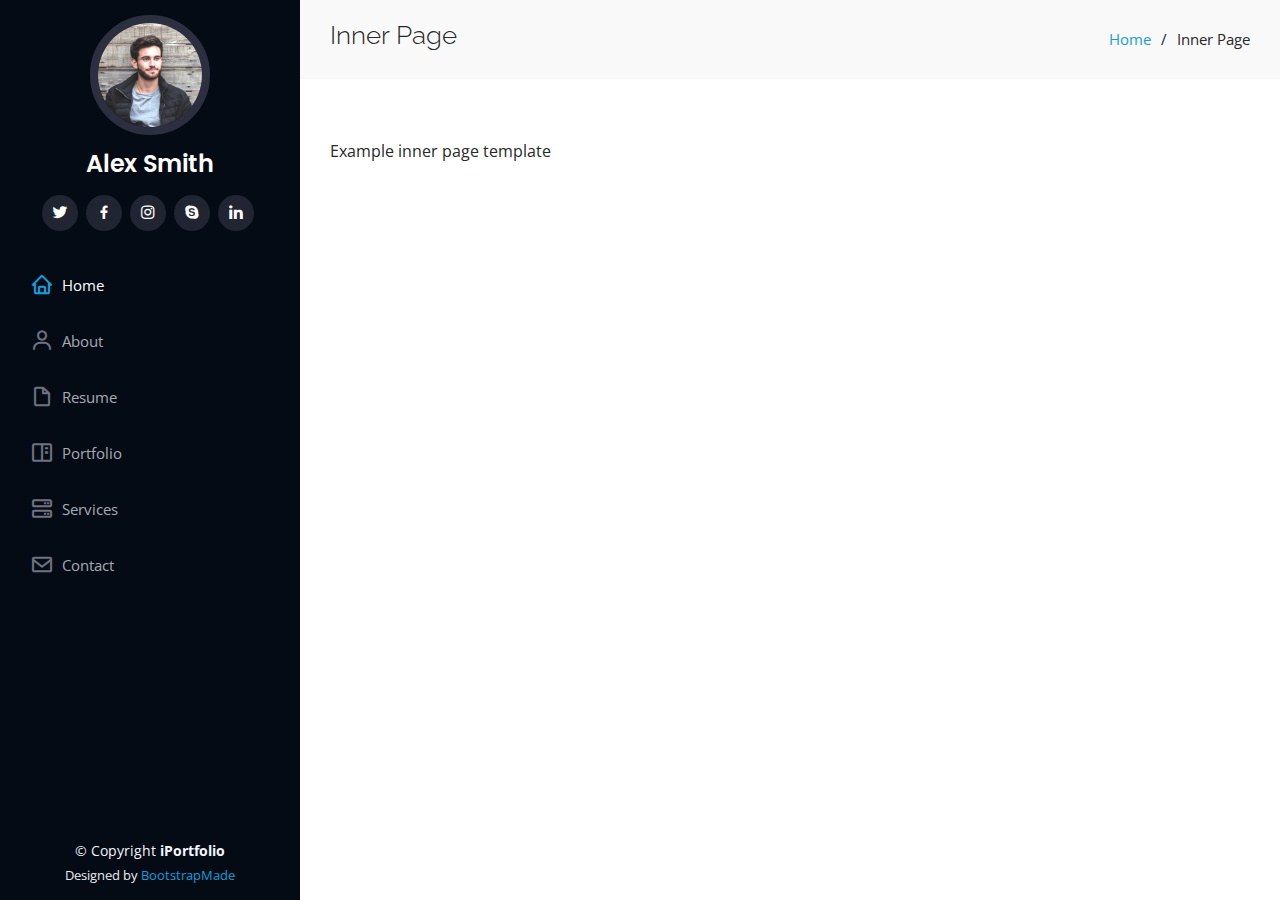
<file: inner-page.html>
<!DOCTYPE html>
<html lang="en">

<head>
  <meta charset="utf-8">
  <meta content="width=device-width, initial-scale=1.0" name="viewport">

  <title>Inner Page - iPortfolio Bootstrap Template</title>
  <meta content="" name="description">
  <meta content="" name="keywords">

  <!-- Favicons -->
  <link href="assets/img/favicon.png" rel="icon">
  <link href="assets/img/apple-touch-icon.png" rel="apple-touch-icon">

  <!-- Google Fonts -->
  <link href="https://fonts.googleapis.com/css?family=Open+Sans:300,300i,400,400i,600,600i,700,700i|Raleway:300,300i,400,400i,500,500i,600,600i,700,700i|Poppins:300,300i,400,400i,500,500i,600,600i,700,700i" rel="stylesheet">

  <!-- Vendor CSS Files -->
  <link href="assets/vendor/aos/aos.css" rel="stylesheet">
  <link href="assets/vendor/bootstrap/css/bootstrap.min.css" rel="stylesheet">
  <link href="assets/vendor/bootstrap-icons/bootstrap-icons.css" rel="stylesheet">
  <link href="assets/vendor/boxicons/css/boxicons.min.css" rel="stylesheet">
  <link href="assets/vendor/glightbox/css/glightbox.min.css" rel="stylesheet">
  <link href="assets/vendor/swiper/swiper-bundle.min.css" rel="stylesheet">

  <!-- Template Main CSS File -->
  <link href="assets/css/style.css" rel="stylesheet">

  <!-- =======================================================
  * Template Name: iPortfolio
  * Updated: Mar 13 2024 with Bootstrap v5.3.3
  * Template URL: https://bootstrapmade.com/iportfolio-bootstrap-portfolio-websites-template/
  * Author: BootstrapMade.com
  * License: https://bootstrapmade.com/license/
  ======================================================== -->
</head>

<body>

  <!-- ======= Mobile nav toggle button ======= -->
  <i class="bi bi-list mobile-nav-toggle d-xl-none"></i>

  <!-- ======= Header ======= -->
  <header id="header">
    <div class="d-flex flex-column">

      <div class="profile">
        <img src="assets/img/profile-img.jpg" alt="" class="img-fluid rounded-circle">
        <h1 class="text-light"><a href="index.html">Alex Smith</a></h1>
        <div class="social-links mt-3 text-center">
          <a href="#" class="twitter"><i class="bx bxl-twitter"></i></a>
          <a href="#" class="facebook"><i class="bx bxl-facebook"></i></a>
          <a href="#" class="instagram"><i class="bx bxl-instagram"></i></a>
          <a href="#" class="google-plus"><i class="bx bxl-skype"></i></a>
          <a href="#" class="linkedin"><i class="bx bxl-linkedin"></i></a>
        </div>
      </div>

      <nav id="navbar" class="nav-menu navbar">
        <ul>
          <li><a href="#hero" class="nav-link scrollto active"><i class="bx bx-home"></i> <span>Home</span></a></li>
          <li><a href="#about" class="nav-link scrollto"><i class="bx bx-user"></i> <span>About</span></a></li>
          <li><a href="#resume" class="nav-link scrollto"><i class="bx bx-file-blank"></i> <span>Resume</span></a></li>
          <li><a href="#portfolio" class="nav-link scrollto"><i class="bx bx-book-content"></i> <span>Portfolio</span></a></li>
          <li><a href="#services" class="nav-link scrollto"><i class="bx bx-server"></i> <span>Services</span></a></li>
          <li><a href="#contact" class="nav-link scrollto"><i class="bx bx-envelope"></i> <span>Contact</span></a></li>
        </ul>
      </nav><!-- .nav-menu -->
    </div>
  </header><!-- End Header -->

  <main id="main">

    <!-- ======= Breadcrumbs ======= -->
    <section class="breadcrumbs">
      <div class="container">

        <div class="d-flex justify-content-between align-items-center">
          <h2>Inner Page</h2>
          <ol>
            <li><a href="index.html">Home</a></li>
            <li>Inner Page</li>
          </ol>
        </div>

      </div>
    </section><!-- End Breadcrumbs -->

    <section class="inner-page">
      <div class="container">
        <p>
          Example inner page template
        </p>
      </div>
    </section>

  </main><!-- End #main -->

  <!-- ======= Footer ======= -->
  <footer id="footer">
    <div class="container">
      <div class="copyright">
        &copy; Copyright <strong><span>iPortfolio</span></strong>
      </div>
      <div class="credits">
        <!-- All the links in the footer should remain intact. -->
        <!-- You can delete the links only if you purchased the pro version. -->
        <!-- Licensing information: https://bootstrapmade.com/license/ -->
        <!-- Purchase the pro version with working PHP/AJAX contact form: https://bootstrapmade.com/iportfolio-bootstrap-portfolio-websites-template/ -->
        Designed by <a href="https://bootstrapmade.com/">BootstrapMade</a>
      </div>
    </div>
  </footer><!-- End  Footer -->

  <a href="#" class="back-to-top d-flex align-items-center justify-content-center"><i class="bi bi-arrow-up-short"></i></a>

  <!-- Vendor JS Files -->
  <script src="assets/vendor/purecounter/purecounter_vanilla.js"></script>
  <script src="assets/vendor/aos/aos.js"></script>
  <script src="assets/vendor/bootstrap/js/bootstrap.bundle.min.js"></script>
  <script src="assets/vendor/glightbox/js/glightbox.min.js"></script>
  <script src="assets/vendor/isotope-layout/isotope.pkgd.min.js"></script>
  <script src="assets/vendor/swiper/swiper-bundle.min.js"></script>
  <script src="assets/vendor/typed.js/typed.umd.js"></script>
  <script src="assets/vendor/waypoints/noframework.waypoints.js"></script>
  <script src="assets/vendor/php-email-form/validate.js"></script>

  <!-- Template Main JS File -->
  <script src="assets/js/main.js"></script>

</body>

</html>
</file>
<file: assets/css/style.css>
/**
* Template Name: iPortfolio
* Updated: Mar 13 2024 with Bootstrap v5.3.3
* Template URL: https://bootstrapmade.com/iportfolio-bootstrap-portfolio-websites-template/
* Author: BootstrapMade.com
* License: https://bootstrapmade.com/license/
*/

/*--------------------------------------------------------------
# General
--------------------------------------------------------------*/
body {
  font-family: "Open Sans", sans-serif;
  color: #272829;
}

a {
  color: #149ddd;
  text-decoration: none;
}

a:hover {
  color: #37b3ed;
  text-decoration: none;
}

h1,
h2,
h3,
h4,
h5,
h6 {
  font-family: "Raleway", sans-serif;
}

/*--------------------------------------------------------------
# Back to top button
--------------------------------------------------------------*/
.back-to-top {
  position: fixed;
  visibility: hidden;
  opacity: 0;
  right: 15px;
  bottom: 15px;
  z-index: 996;
  background: #149ddd;
  width: 40px;
  height: 40px;
  border-radius: 50px;
  transition: all 0.4s;
}

.back-to-top i {
  font-size: 28px;
  color: #fff;
  line-height: 0;
}

.back-to-top:hover {
  background: #2eafec;
  color: #fff;
}

.back-to-top.active {
  visibility: visible;
  opacity: 1;
}

/*--------------------------------------------------------------
# Header
--------------------------------------------------------------*/
#header {
  position: fixed;
  top: 0;
  left: 0;
  bottom: 0;
  width: 300px;
  transition: all ease-in-out 0.5s;
  z-index: 9997;
  transition: all 0.5s;
  padding: 0 15px;
  background: #040b14;
  overflow-y: auto;
}

#header .profile img {
  margin: 15px auto;
  display: block;
  width: 120px;
  border: 8px solid #2c2f3f;
}

#header .profile h1 {
  font-size: 24px;
  margin: 0;
  padding: 0;
  font-weight: 600;
  -moz-text-align-last: center;
  text-align-last: center;
  font-family: "Poppins", sans-serif;
}

#header .profile h1 a,
#header .profile h1 a:hover {
  color: #fff;
  text-decoration: none;
}

#header .profile .social-links a {
  font-size: 18px;
  display: inline-block;
  background: #212431;
  color: #fff;
  line-height: 1;
  padding: 8px 0;
  margin-right: 4px;
  border-radius: 50%;
  text-align: center;
  width: 36px;
  height: 36px;
  transition: 0.3s;
}

#header .profile .social-links a:hover {
  background: #149ddd;
  color: #fff;
  text-decoration: none;
}

#main {
  margin-left: 300px;
}

.container,
.container-fluid {
  padding-left: 30px;
  padding-right: 30px;
}

@media (max-width: 1199px) {
  #header {
    left: -300px;
  }

  #main {
    margin-left: 0;
  }

  .container,
  .container-fluid {
    padding-left: 12px;
    padding-right: 12px;
  }
}

/*--------------------------------------------------------------
# Navigation Menu
--------------------------------------------------------------*/
/* Desktop Navigation */
.nav-menu {
  padding: 30px 0 0 0;
}

.nav-menu * {
  margin: 0;
  padding: 0;
  list-style: none;
}

.nav-menu>ul>li {
  position: relative;
  white-space: nowrap;
}

.nav-menu a,
.nav-menu a:focus {
  display: flex;
  align-items: center;
  color: #a8a9b4;
  padding: 12px 15px;
  margin-bottom: 8px;
  transition: 0.3s;
  font-size: 15px;
}

.nav-menu a i,
.nav-menu a:focus i {
  font-size: 24px;
  padding-right: 8px;
  color: #6f7180;
}

.nav-menu a:hover,
.nav-menu .active,
.nav-menu .active:focus,
.nav-menu li:hover>a {
  text-decoration: none;
  color: #fff;
}

.nav-menu a:hover i,
.nav-menu .active i,
.nav-menu .active:focus i,
.nav-menu li:hover>a i {
  color: #149ddd;
}

/* Mobile Navigation */
.mobile-nav-toggle {
  position: fixed;
  right: 15px;
  top: 15px;
  z-index: 9998;
  border: 0;
  font-size: 24px;
  transition: all 0.4s;
  outline: none !important;
  background-color: #149ddd;
  color: #fff;
  width: 40px;
  height: 40px;
  display: inline-flex;
  align-items: center;
  justify-content: center;
  line-height: 0;
  border-radius: 50px;
  cursor: pointer;
}

.mobile-nav-active {
  overflow: hidden;
}

.mobile-nav-active #header {
  left: 0;
}

/*--------------------------------------------------------------
# Hero Section
--------------------------------------------------------------*/
#hero {
  width: 100%;
  height: 100vh;
  background: url(../images/sundi_rejects_love.jpg) top center;
  background-size: cover;
}

#hero:before {
  content: "";
  background: rgba(5, 13, 24, 0.3);
  position: absolute;
  bottom: 0;
  top: 0;
  left: 0;
  right: 0;
  z-index: 1;
}

#hero .hero-container {
  position: relative;
  z-index: 2;
  min-width: 300px;
}

#hero h1 {
  margin: 0 0 10px 0;
  font-size: 64px;
  font-weight: 700;
  line-height: 56px;
  color: #fff;
}

#hero p {
  color: #fff;
  margin-bottom: 50px;
  font-size: 26px;
  font-family: "Poppins", sans-serif;
}

#hero p span {
  color: #fff;
  padding-bottom: 4px;
  letter-spacing: 1px;
  border-bottom: 3px solid #149ddd;
}

@media (min-width: 1024px) {
  #hero {
    background-attachment: fixed;
  }
}

@media (max-width: 768px) {
  #hero h1 {
    font-size: 28px;
    line-height: 36px;
  }

  #hero h2 {
    font-size: 18px;
    line-height: 24px;
    margin-bottom: 30px;
  }
}

/*--------------------------------------------------------------
# Sections General
--------------------------------------------------------------*/
section {
  padding: 60px 0;
  overflow: hidden;
}

.section-bg {
  background: #f5f8fd;
}

.section-title {
  padding-bottom: 30px;
}

.section-title h2 {
  font-size: 32px;
  font-weight: bold;
  margin-bottom: 20px;
  padding-bottom: 20px;
  position: relative;
  color: #173b6c;
}

.section-title h2::after {
  content: "";
  position: absolute;
  display: block;
  width: 50px;
  height: 3px;
  background: #149ddd;
  bottom: 0;
  left: 0;
}

.section-title p {
  margin-bottom: 0;
}

/*--------------------------------------------------------------
# About
--------------------------------------------------------------*/
.about .content h3 {
  font-weight: 700;
  font-size: 26px;
  color: #173b6c;
}

.about .content ul {
  list-style: none;
  padding: 0;
}

.about .content ul li {
  margin-bottom: 20px;
  display: flex;
  align-items: center;
}

.about .content ul strong {
  margin-right: 10px;
}

.about .content ul i {
  font-size: 16px;
  margin-right: 5px;
  color: #149ddd;
  line-height: 0;
}

.about .content p:last-child {
  margin-bottom: 0;
}

/*--------------------------------------------------------------
# Facts
--------------------------------------------------------------*/
.facts {
  padding-bottom: 30px;
}

.facts .count-box {
  padding: 30px;
  width: 100%;
}

.facts .count-box i {
  display: block;
  font-size: 44px;
  color: #149ddd;
  float: left;
  line-height: 0;
}

.facts .count-box span {
  font-size: 48px;
  line-height: 40px;
  display: block;
  font-weight: 700;
  color: #050d18;
  margin-left: 60px;
}

.facts .count-box p {
  padding: 15px 0 0 0;
  margin: 0 0 0 60px;
  font-family: "Raleway", sans-serif;
  font-size: 14px;
  color: #122f57;
}

.facts .count-box a {
  font-weight: 600;
  display: block;
  margin-top: 20px;
  color: #122f57;
  font-size: 15px;
  font-family: "Poppins", sans-serif;
  transition: ease-in-out 0.3s;
}

.facts .count-box a:hover {
  color: #1f5297;
}

/*--------------------------------------------------------------
# Akills
--------------------------------------------------------------*/
.skills .progress {
  height: 60px;
  display: block;
  background: none;
  border-radius: 0;
}

.skills .progress .skill {
  padding: 0;
  margin: 0 0 6px 0;
  text-transform: uppercase;
  display: block;
  font-weight: 600;
  font-family: "Poppins", sans-serif;
  color: #050d18;
}

.skills .progress .skill .val {
  float: right;
  font-style: normal;
}

.skills .progress-bar-wrap {
  background: #dce8f8;
  height: 10px;
}

.skills .progress-bar {
  width: 1px;
  height: 10px;
  transition: 0.9s;
  background-color: #149ddd;
}

/*--------------------------------------------------------------
# Resume
--------------------------------------------------------------*/
.resume .resume-title {
  font-size: 26px;
  font-weight: 700;
  margin-top: 20px;
  margin-bottom: 20px;
  color: #050d18;
}

.resume .resume-item {
  padding: 0 0 20px 20px;
  margin-top: -2px;
  border-left: 2px solid #1f5297;
  position: relative;
}

.resume .resume-item h4 {
  line-height: 18px;
  font-size: 18px;
  font-weight: 600;
  text-transform: uppercase;
  font-family: "Poppins", sans-serif;
  color: #050d18;
  margin-bottom: 10px;
}

.resume .resume-item h5 {
  font-size: 16px;
  background: #e4edf9;
  padding: 5px 15px;
  display: inline-block;
  font-weight: 600;
  margin-bottom: 10px;
}

.resume .resume-item ul {
  padding-left: 20px;
}

.resume .resume-item ul li {
  padding-bottom: 10px;
}

.resume .resume-item:last-child {
  padding-bottom: 0;
}

.resume .resume-item::before {
  content: "";
  position: absolute;
  width: 16px;
  height: 16px;
  border-radius: 50px;
  left: -9px;
  top: 0;
  background: #fff;
  border: 2px solid #1f5297;
}

/*--------------------------------------------------------------
# Portfolio
--------------------------------------------------------------*/
.portfolio .portfolio-item {
  margin-bottom: 30px;
}

.portfolio #portfolio-flters {
  padding: 0;
  margin: 0 auto 35px auto;
  list-style: none;
  text-align: center;
  background: #fff;
  border-radius: 50px;
  padding: 2px 15px;
}

.portfolio #portfolio-flters li {
  cursor: pointer;
  display: inline-block;
  padding: 10px 15px 8px 15px;
  font-size: 14px;
  font-weight: 600;
  line-height: 1;
  text-transform: uppercase;
  color: #272829;
  margin-bottom: 5px;
  transition: all 0.3s ease-in-out;
}

.portfolio #portfolio-flters li:hover,
.portfolio #portfolio-flters li.filter-active {
  color: #149ddd;
}

.portfolio #portfolio-flters li:last-child {
  margin-right: 0;
}

.portfolio .portfolio-wrap {
  transition: 0.3s;
  position: relative;
  overflow: hidden;
  z-index: 1;
}

.portfolio .portfolio-wrap::before {
  content: "";
  background: rgba(255, 255, 255, 0.5);
  position: absolute;
  left: 0;
  right: 0;
  top: 0;
  bottom: 0;
  transition: all ease-in-out 0.3s;
  z-index: 2;
  opacity: 0;
}

.portfolio .portfolio-wrap .portfolio-links {
  opacity: 1;
  left: 0;
  right: 0;
  bottom: -60px;
  z-index: 3;
  position: absolute;
  transition: all ease-in-out 0.3s;
  display: flex;
  justify-content: center;
}

.portfolio .portfolio-wrap .portfolio-links a {
  color: #fff;
  font-size: 28px;
  text-align: center;
  background: rgba(20, 157, 221, 0.75);
  transition: 0.3s;
  width: 50%;
}

.portfolio .portfolio-wrap .portfolio-links a:hover {
  background: rgba(20, 157, 221, 0.95);
}

.portfolio .portfolio-wrap .portfolio-links a+a {
  border-left: 1px solid #37b3ed;
}

.portfolio .portfolio-wrap:hover::before {
  top: 0;
  left: 0;
  right: 0;
  bottom: 0;
  opacity: 1;
}

.portfolio .portfolio-wrap:hover .portfolio-links {
  opacity: 1;
  bottom: 0;
}

/*--------------------------------------------------------------
# Portfolio Details
--------------------------------------------------------------*/
.portfolio-details {
  padding-top: 40px;
}

.portfolio-details .portfolio-details-slider img {
  width: 100%;
}

.portfolio-details .portfolio-details-slider .swiper-pagination {
  margin-top: 20px;
  position: relative;
}

.portfolio-details .portfolio-details-slider .swiper-pagination .swiper-pagination-bullet {
  width: 12px;
  height: 12px;
  background-color: #fff;
  opacity: 1;
  border: 1px solid #149ddd;
}

.portfolio-details .portfolio-details-slider .swiper-pagination .swiper-pagination-bullet-active {
  background-color: #149ddd;
}

.portfolio-details .portfolio-info {
  padding: 30px;
  box-shadow: 0px 0 30px rgba(5, 13, 24, 0.08);
}

.portfolio-details .portfolio-info h3 {
  font-size: 22px;
  font-weight: 700;
  margin-bottom: 20px;
  padding-bottom: 20px;
  border-bottom: 1px solid #eee;
}

.portfolio-details .portfolio-info ul {
  list-style: none;
  padding: 0;
  font-size: 15px;
}

.portfolio-details .portfolio-info ul li+li {
  margin-top: 10px;
}

.portfolio-details .portfolio-description {
  padding-top: 30px;
}

.portfolio-details .portfolio-description h2 {
  font-size: 26px;
  font-weight: 700;
  margin-bottom: 20px;
}

.portfolio-details .portfolio-description p {
  padding: 0;
}

/*--------------------------------------------------------------
# Services
--------------------------------------------------------------*/
.services .icon-box {
  margin-bottom: 20px;
}

.services .icon {
  float: left;
  display: flex;
  align-items: center;
  justify-content: center;
  width: 54px;
  height: 54px;
  background: #149ddd;
  border-radius: 50%;
  transition: 0.5s;
  border: 1px solid #149ddd;
}

.services .icon i {
  color: #fff;
  font-size: 24px;
  line-height: 0;
}

.services .icon-box:hover .icon {
  background: #fff;
}

.services .icon-box:hover .icon i {
  color: #149ddd;
}

.services .title {
  margin-left: 80px;
  font-weight: 700;
  margin-bottom: 15px;
  font-size: 18px;
}

.services .title a {
  color: #343a40;
}

.services .title a:hover {
  color: #149ddd;
}

.services .description {
  margin-left: 80px;
  line-height: 24px;
  font-size: 14px;
}

/*--------------------------------------------------------------
# Testimonials
--------------------------------------------------------------*/
.testimonials .testimonials-carousel,
.testimonials .testimonials-slider {
  overflow: hidden;
}

.testimonials .testimonial-item {
  box-sizing: content-box;
  text-align: center;
  min-height: 320px;
}

.testimonials .testimonial-item .testimonial-img {
  width: 90px;
  border-radius: 50%;
  margin: 0 auto;
}

.testimonials .testimonial-item h3 {
  font-size: 18px;
  font-weight: bold;
  margin: 10px 0 5px 0;
  color: #111;
}

.testimonials .testimonial-item h4 {
  font-size: 14px;
  color: #999;
  margin: 0;
}

.testimonials .testimonial-item .quote-icon-left,
.testimonials .testimonial-item .quote-icon-right {
  color: #c3e8fa;
  font-size: 26px;
}

.testimonials .testimonial-item .quote-icon-left {
  display: inline-block;
  left: -5px;
  position: relative;
}

.testimonials .testimonial-item .quote-icon-right {
  display: inline-block;
  right: -5px;
  position: relative;
  top: 10px;
}

.testimonials .testimonial-item p {
  font-style: italic;
  margin: 0 15px 15px 15px;
  padding: 20px;
  background: #fff;
  position: relative;
  margin-bottom: 35px;
  border-radius: 6px;
  box-shadow: 0px 2px 15px rgba(0, 0, 0, 0.1);
}

.testimonials .testimonial-item p::after {
  content: "";
  width: 0;
  height: 0;
  border-top: 20px solid #fff;
  border-right: 20px solid transparent;
  border-left: 20px solid transparent;
  position: absolute;
  bottom: -20px;
  left: calc(50% - 20px);
}

.testimonials .swiper-pagination {
  margin-top: 20px;
  position: relative;
}

.testimonials .swiper-pagination .swiper-pagination-bullet {
  width: 12px;
  height: 12px;
  background-color: #fff;
  opacity: 1;
  border: 1px solid #149ddd;
}

.testimonials .swiper-pagination .swiper-pagination-bullet-active {
  background-color: #149ddd;
}

/*--------------------------------------------------------------
# Contact
--------------------------------------------------------------*/
.contact {
  padding-bottom: 130px;
}

.contact .info {
  padding: 30px;
  background: #fff;
  width: 100%;
  box-shadow: 0 0 24px 0 rgba(0, 0, 0, 0.12);
}

.contact .info i {
  font-size: 20px;
  color: #149ddd;
  float: left;
  width: 44px;
  height: 44px;
  background: #dff3fc;
  display: flex;
  justify-content: center;
  align-items: center;
  border-radius: 50px;
  transition: all 0.3s ease-in-out;
}

.contact .info h4 {
  padding: 0 0 0 60px;
  font-size: 22px;
  font-weight: 600;
  margin-bottom: 5px;
  color: #050d18;
}

.contact .info p {
  padding: 0 0 10px 60px;
  margin-bottom: 20px;
  font-size: 14px;
  color: #173b6c;
}

.contact .info .email p {
  padding-top: 5px;
}

.contact .info .social-links {
  padding-left: 60px;
}

.contact .info .social-links a {
  font-size: 18px;
  display: inline-block;
  background: #333;
  color: #fff;
  line-height: 1;
  padding: 8px 0;
  border-radius: 50%;
  text-align: center;
  width: 36px;
  height: 36px;
  transition: 0.3s;
  margin-right: 10px;
}

.contact .info .social-links a:hover {
  background: #149ddd;
  color: #fff;
}

.contact .info .email:hover i,
.contact .info .address:hover i,
.contact .info .phone:hover i {
  background: #149ddd;
  color: #fff;
}

.contact .php-email-form {
  width: 100%;
  padding: 30px;
  background: #fff;
  box-shadow: 0 0 24px 0 rgba(0, 0, 0, 0.12);
}

.contact .php-email-form .form-group {
  padding-bottom: 8px;
}

.contact .php-email-form .validate {
  display: none;
  color: red;
  margin: 0 0 15px 0;
  font-weight: 400;
  font-size: 13px;
}

.contact .php-email-form .error-message {
  display: none;
  color: #fff;
  background: #ed3c0d;
  text-align: left;
  padding: 15px;
  font-weight: 600;
}

.contact .php-email-form .error-message br+br {
  margin-top: 25px;
}

.contact .php-email-form .sent-message {
  display: none;
  color: #fff;
  background: #18d26e;
  text-align: center;
  padding: 15px;
  font-weight: 600;
}

.contact .php-email-form .loading {
  display: none;
  background: #fff;
  text-align: center;
  padding: 15px;
}

.contact .php-email-form .loading:before {
  content: "";
  display: inline-block;
  border-radius: 50%;
  width: 24px;
  height: 24px;
  margin: 0 10px -6px 0;
  border: 3px solid #18d26e;
  border-top-color: #eee;
  animation: animate-loading 1s linear infinite;
}

.contact .php-email-form .form-group {
  margin-bottom: 15px;
}

.contact .php-email-form label {
  padding-bottom: 8px;
}

.contact .php-email-form input,
.contact .php-email-form textarea {
  border-radius: 0;
  box-shadow: none;
  font-size: 14px;
}

.contact .php-email-form input {
  height: 44px;
}

.contact .php-email-form textarea {
  padding: 10px 15px;
}

.contact .php-email-form button[type=submit] {
  background: #149ddd;
  border: 0;
  padding: 10px 24px;
  color: #fff;
  transition: 0.4s;
  border-radius: 4px;
}

.contact .php-email-form button[type=submit]:hover {
  background: #37b3ed;
}

@keyframes animate-loading {
  0% {
    transform: rotate(0deg);
  }

  100% {
    transform: rotate(360deg);
  }
}

/*--------------------------------------------------------------
# Breadcrumbs
--------------------------------------------------------------*/
.breadcrumbs {
  padding: 20px 0;
  background: #f9f9f9;
}

.breadcrumbs h2 {
  font-size: 26px;
  font-weight: 300;
}

.breadcrumbs ol {
  display: flex;
  flex-wrap: wrap;
  list-style: none;
  padding: 0;
  margin: 0;
  font-size: 15px;
}

.breadcrumbs ol li+li {
  padding-left: 10px;
}

.breadcrumbs ol li+li::before {
  display: inline-block;
  padding-right: 10px;
  color: #0e2442;
  content: "/";
}

@media (max-width: 768px) {
  .breadcrumbs .d-flex {
    display: block !important;
  }

  .breadcrumbs ol {
    display: block;
  }

  .breadcrumbs ol li {
    display: inline-block;
  }
}

/*--------------------------------------------------------------
# Footer
--------------------------------------------------------------*/
#footer {
  padding: 15px;
  color: #f4f6fd;
  font-size: 14px;
  position: fixed;
  left: 0;
  bottom: 0;
  width: 300px;
  z-index: 9999;
  background: #040b14;
}

#footer .copyright {
  text-align: center;
}

#footer .credits {
  padding-top: 5px;
  text-align: center;
  font-size: 13px;
  color: #eaebf0;
}

@media (max-width: 1199px) {
  #footer {
    position: static;
    width: auto;
    padding-right: 20px 15px;
  }
}
</file>
